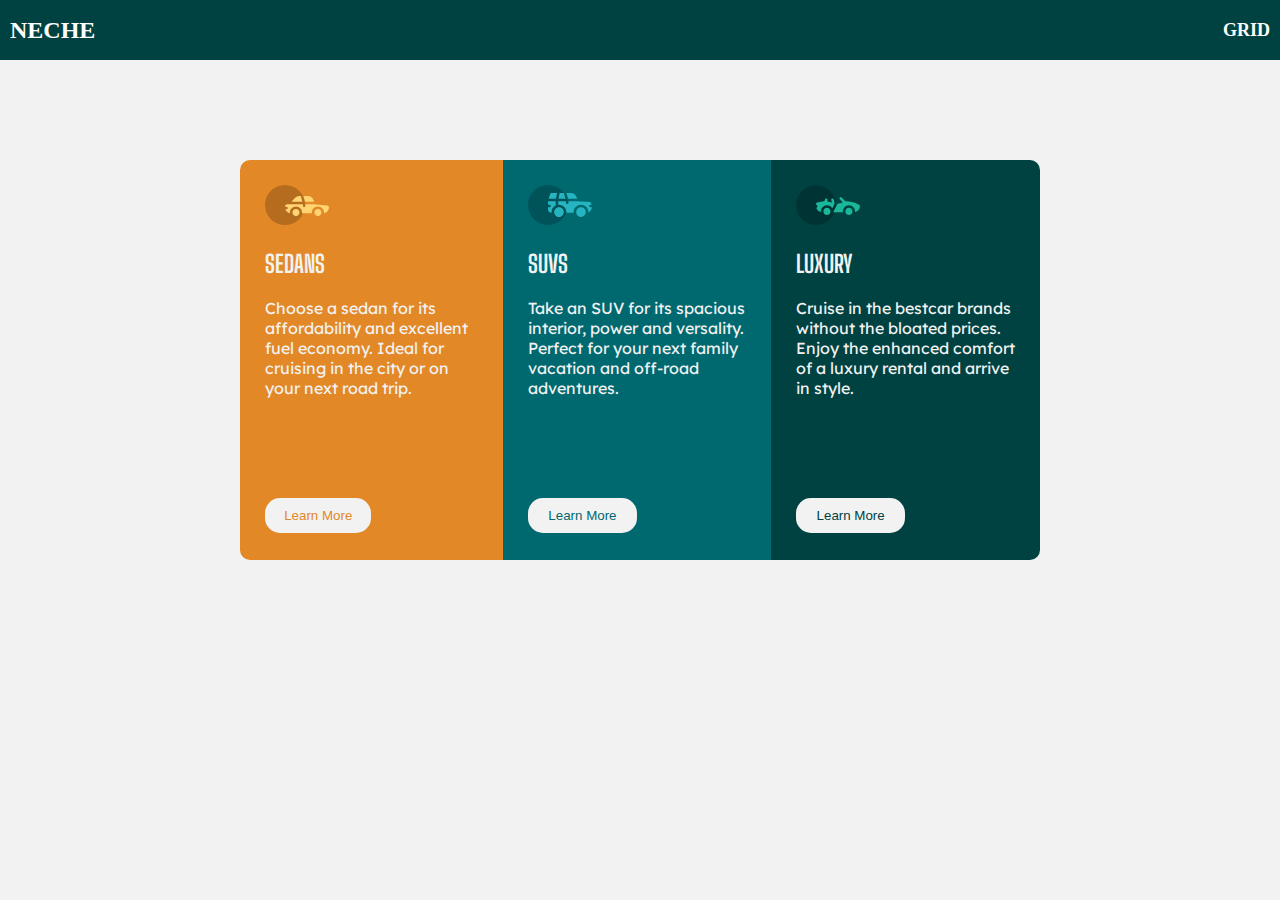
<file: index.html>
<!DOCTYPE html>
<html>
<head>
	<meta charset="utf-8">
	<meta name="viewport" content="width=device-width, initial-scale=1.0">
	<meta http-equiv="X-UA-Compactible" content="IE=edge">
	<link rel="stylesheet" type="text/css" href="Cars.css">

	<link rel="icon" type="image/x-icon" href="favicon-32x32.png">

	<title>About Cars</title>
</head>
<body>

	<nav class="navbar">
		<div class="container">

			<div class="logo">NECHE</div>

			<ul>
				<li><a href="Grid.html">Grid</a></li>
				<!-- <li><a href="Register.html">Register</a></li> -->
			</ul>
		
		</div>
		
	</nav>

	<main class="brands">
		
		<div class="container">
			<div class="box one">
				<img src="icon-sedans.svg" alt="SEDAN">

				<h2>SEDANS</h2>
				<p>Choose a sedan for its affordability and excellent fuel economy. Ideal for cruising in the city or on your next road trip.</p>

				<button>Learn More</button>
			</div>

			<div class="box two">
				<img src="icon-suvs.svg" alt="SUV">

				<h2>SUVS</h2>
				<p>Take an SUV for its spacious interior, power and versality. Perfect for your next family vacation and off-road adventures.</p>

				<button>Learn More</button>
			</div>

			<div class="box three">
				<img src="icon-luxury.svg" alt="LUXURY">

				<h2>LUXURY</h2>
				<p>Cruise in the bestcar brands without the bloated prices. Enjoy the enhanced comfort of a luxury rental and arrive in style.</p>

				<button>Learn More</button>
			</div>

		</div>

	</main>

<!-- 	<footer>
		<p>Frontend Task, The Zuri Team &copy; NECHE 2022</p>
	</footer>
 -->
</body>
</html>
</file>
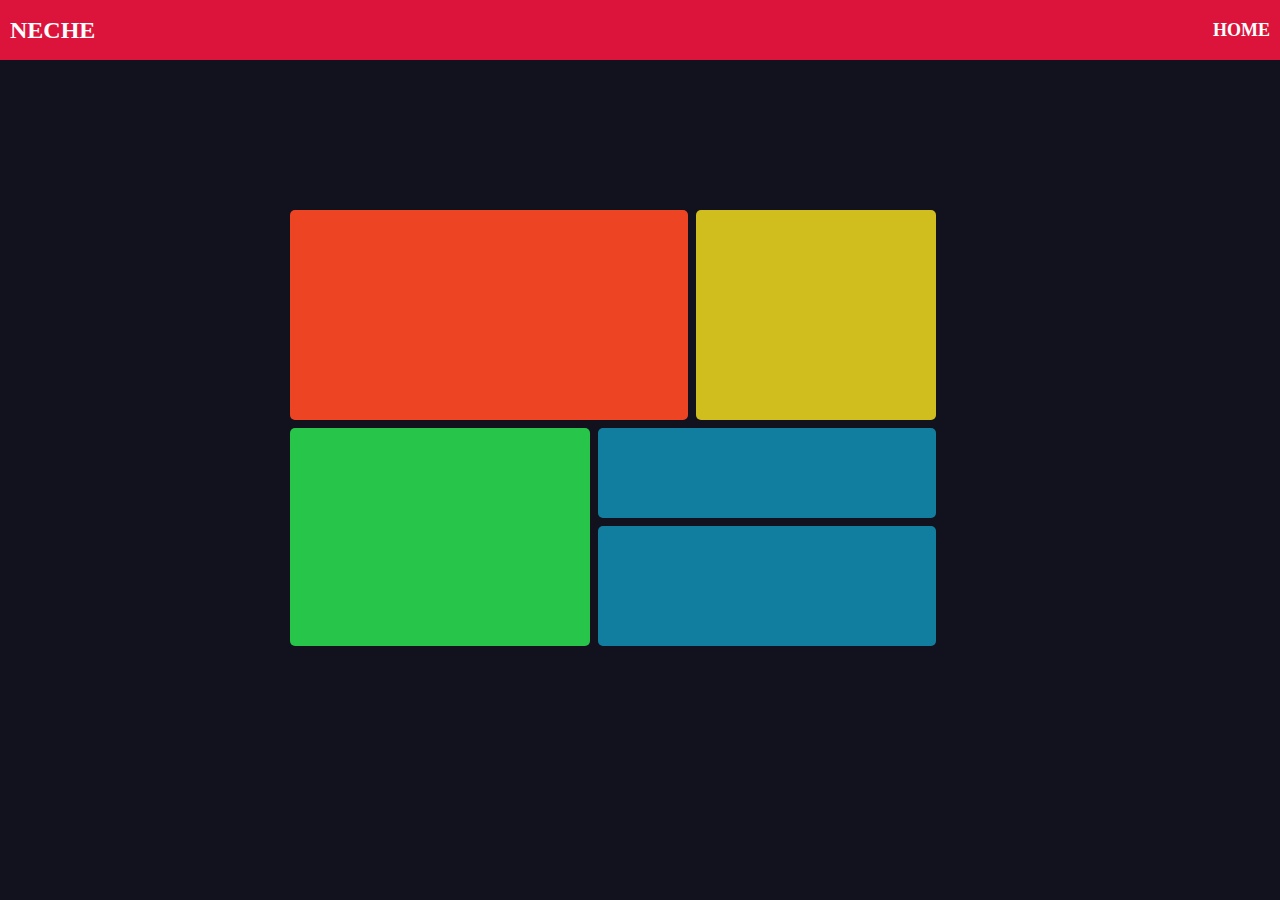
<file: Grid.html>
<!DOCTYPE html>
<html>
<head>
	<meta charset="utf-8">
	<meta name="viewport" content="width=device-width, initial-scale=1.0">
	<meta http-equiv="X-UA-Compactible" content="IE=edge">

	<link rel="stylesheet" type="text/css" href="Grid.css">

	<link rel="icon" type="image/x-icon" href="favicon-32x32.png">

	<title>Grid layout boxes</title>
</head>
<body>

	<nav class="navbar">
		<div class="container">
			<div class="logo">NECHE</div>

			<ul>
				<li><a href="index.html">Home</a></li>
				<!-- <li><a href="Register.html">Register</a></li> -->
			</ul>
				
		</div>
	</nav>


		<div class="grid">

			<div class="item one"></div>
			<div class="item two"></div>
			<div class="item three"></div>
			<div class="item four"></div>
			<div class="item five"></div>
			
		</div>

</body>
</html>
</file>
<file: Cars.css>
@import url('https://fonts.googleapis.com/css2?family=Big+Shoulders+Display:wght@700&family=Lexend+Deca&display=swap');

*{
	box-sizing: border-box;
	margin: 0;
	padding: 0;
}

body{
	font-size: 16px;
	background-color: hsl(0, 0%, 95%);
}

.logo{
	font-size: x-large;
	font-weight: bold;
	margin-left: 10px;
}

.navbar .container{
	display: flex;
	height: 60px;
	justify-content: space-between;
	background-color: hsl(179, 100%, 13%);
	color: white;
	align-items: center;

}

.navbar ul{
	display: flex;
	list-style: none;
	color: white;
	margin-right: 10px;
}

.navbar li{
	margin-left: 10px;
}

.navbar a{
	text-decoration: none;
	color: white;
	font-size: large;
	font-weight: bold;
	text-transform: uppercase;
}


/*Body Styling*/

.brands .container{
	display: flex;
	width: 800px;
	height: 400px;
	margin: 100px auto;
}

.box{
	border:0;
	padding: 25px;
}

.one{
	background-color: hsl(31, 77%, 52%);
	border-radius: 10px 0 0 10px;
}
.two{
	background-color: hsl(184, 100%, 22%);
}
.three{
	background-color: hsl(179, 100%, 13%);
	border-radius: 0 10px 10px 0;
}

.one button{
	color: hsl(31, 77%, 52%);
}
.two button{
	color: hsl(184, 100%, 22%);
}
.three button{
	color: hsl(179, 100%, 13%);
}

.box h2{
	color: hsl(0, 0%, 95%);
}

.box button{
	background-color: hsl(0, 0%, 95%);
	border: 0;
	border-radius: 15px;
	padding: 10px;
	width: 50%;
	margin-top: 100px;
	cursor: pointer;

}

.box h2{
	margin: 20px 0;
	font-weight: 700;
	font-family: 'big shoulders display', cursive;
}

.box p{
	color: hsl(0, 0%, 95%);
	font-weight: 400;
	font-family: 'lexend deca', sans-serif;
}



.one button:active{
	background-color: inherit;
	border: thin solid white;
	color: white;
}

.two button:active{
	background-color: inherit;
	border: thin solid white;
	color: white;
}


.three button:active{
	background-color: inherit;
	border: thin solid white;
	color: white;
}





/* footer{
	bottom: 0;
	left: 0;
	right: 0;
	position: absolute;
	width: 100%;
	text-align: center;
}
 */

@media (max-width: 600px){

	.brands .container {
		display: block;
		flex-direction: column;
		width: 80%;
		height: 100%;


	}

	.box{
		border-radius: 10px;
		margin: 10px 0;
		padding: 25px;
	}

}
</file>
<file: Grid.css>
*{
	box-sizing: border-box;
	margin: 0;
	padding: 0;
}

body{
	background-color: rgb(18, 18, 30);
}

/*Navigation Styling Start*/
.logo{
	font-size: x-large;
	font-weight: bold;
	margin-left: 10px;
}

.navbar .container{
	display: flex;
	height: 60px;
	justify-content: space-between;
	background-color: crimson;
	color: white;
	align-items: center;

}

.navbar ul{
	display: flex;
	list-style: none;
	color: white;
	margin-right: 10px;
}

.navbar li{
	margin-left: 10px;
}

.navbar a{
	text-decoration: none;
	color: white;
	font-size: large;
	font-weight: bold;
	text-transform: uppercase;
}

/*Navigation Styling End*/


.grid{
	display: grid;
	margin: 150px auto;
	width: 700px;
	height: 100%;
	/* grid-auto-rows: minmax(100px, auto);*/
	grid-gap: 0.5rem;
	grid-template-rows: 210px 90px 120px;
	grid-template-columns: 300px 90px 240px;

	grid-template-areas: 
	"a a b"
	"c d d"
	"c e e";
}

.item{
	color: white;
	border: thin red solid;
	background-color: red;
}

.one{
	background-color: rgb(237, 69, 35);
	border: 0;
	border-radius: 5px;
	grid-area: a;
}

.three{
	background-color: rgb(39, 197, 73);
	border: 0;
	border-radius: 5px;
	grid-area: c;
}


.two{
	background-color:rgb(208, 190, 30);
	border: 0;
	border-radius: 5px;
	grid-area: b;
}

.four{
	grid-area: d;
	background-color: rgb(18, 126, 159);
	border: 0;
	border-radius: 5px;
}

.five{
	grid-area: e;
	background-color: rgb(18, 126, 159);
	border: 0;
	border-radius: 5px;
}
</file>
